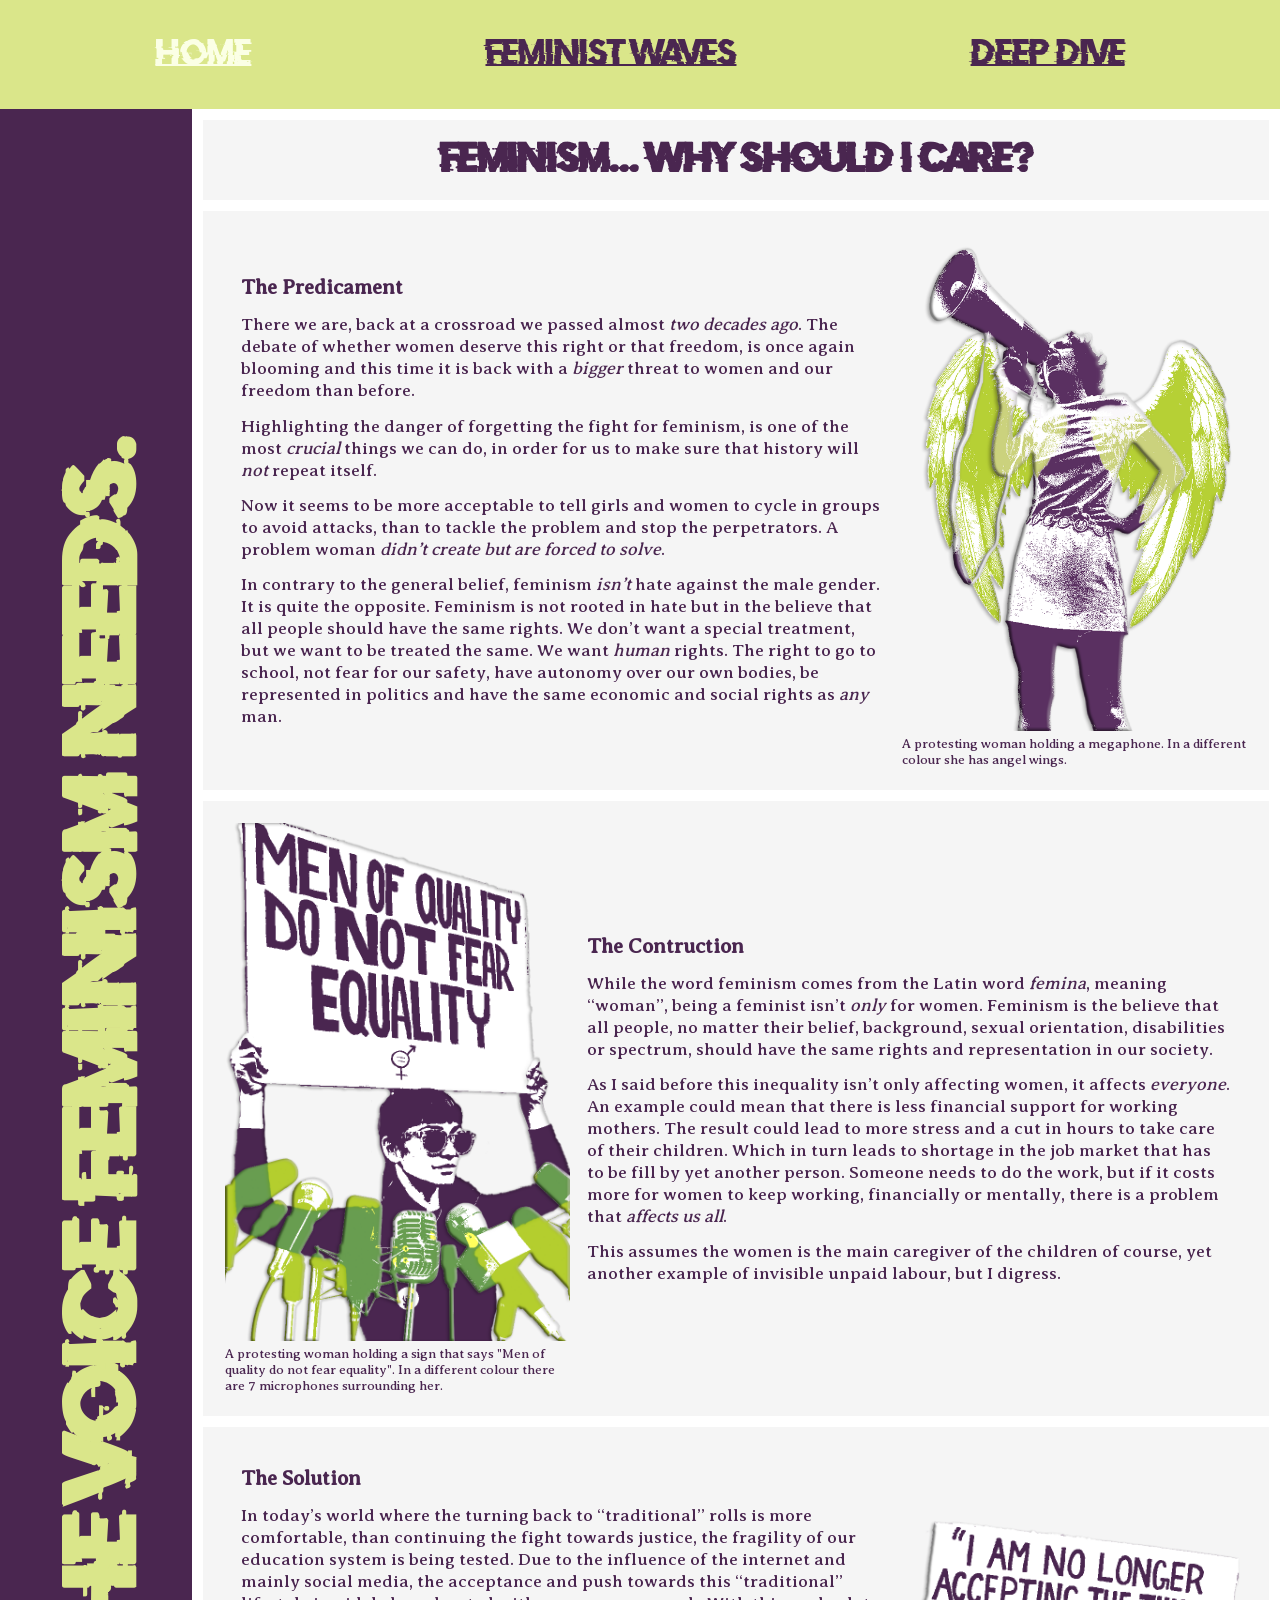
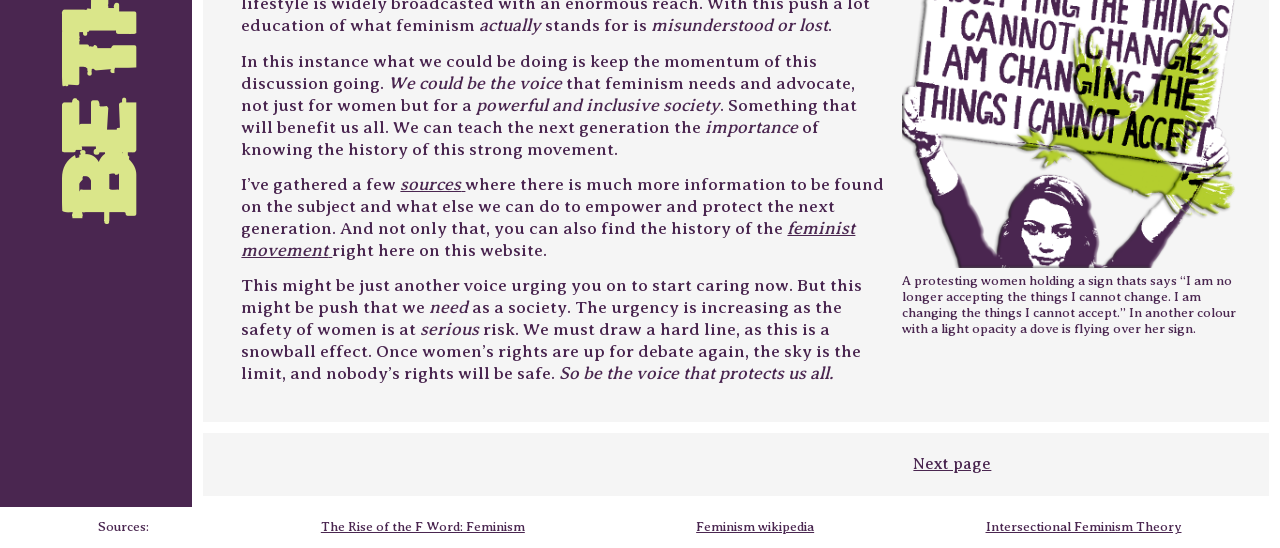
<file: index.html>
<!DOCTYPE html>
<html lang="en">

<head>
    <meta charset="UTF-8">
    <meta name="viewport" content="width=device-width, initial-scale=1.0">

    <title>Feminism... Why Should I care?</title>

    <link rel="stylesheet" href="./css/style.css">

</head>

<body>

    <header>
        <nav>
            <ul>

                <li> <a href='index.html' aria-current='page'> Home </a> </li>

                <li> <a href='FeministWaves.html' target='_blank'> Feminist Waves </a> </li>

                <li> <a href='DeepDive.html' target='_blank'> Deep Dive </a> </li>

            </ul>
        </nav>
    </header>

    <main>

        <div class="leftbanner">
            <h1>

                Be the voice feminism needs.

            </h1>
        </div>

        <ul>

            <li>
                <h2> Feminism... why should I care? </h2>
            </li>

            <li>
                <section>

                    <h3>
                        The Predicament
                    </h3>

                    <p>
                        There we are, back at a crossroad we passed almost <em>two decades ago</em>. The debate of
                        whether
                        women
                        deserve
                        this right or that freedom, is once again blooming and this time it is back with a
                        <em>bigger</em> threat
                        to
                        women and our freedom than before.
                    </p>

                    <p>
                        Highlighting the danger of forgetting the fight for feminism, is one of the most
                        <em>crucial</em> things
                        we
                        can
                        do, in order for us to make sure that history will <em>not</em> repeat itself.
                    </p>

                    <p>
                        Now it seems to be more acceptable to tell girls and women to cycle in groups to avoid attacks,
                        than
                        to
                        tackle the problem and stop the perpetrators. A problem woman <em>didn’t create but are forced
                            to
                            solve</em>.
                    </p>

                    <p>
                        In contrary to the general belief, feminism <em>isn’t</em> hate against the male gender. It is
                        quite
                        the
                        opposite. Feminism is not rooted in hate but in the believe that all people should have the same
                        rights.
                        We don’t want a special treatment, but we want to be treated the same. We want <em>human</em>
                        rights.
                        The right to go to school, not fear for our safety, have autonomy over our own bodies, be
                        represented in
                        politics and have the same economic and social rights as <em>any</em> man.
                    </p>

                </section>

                <figure>
                    <img src="fotos/mic.png" />
                    <figcaption> A protesting woman holding a megaphone. In a different colour she has angel wings.
                    </figcaption>
                </figure>

            </li>

            <li>

                <figure>
                    <img src="fotos/quality.png" />
                    <figcaption> A protesting woman holding a sign that says "Men of quality do not fear equality".
                        In a different colour there are 7 microphones surrounding her.
                    </figcaption>
                </figure>

                <section>

                    <h3>
                        The Contruction
                    </h3>

                    <p>
                        While the word feminism comes from the Latin word <em>femina</em>, meaning “woman”, being a
                        feminist
                        isn’t <em>only</em> for women. Feminism is the believe that all people, no matter their belief,
                        background, sexual
                        orientation, disabilities or spectrum, should have the same rights and representation in our
                        society.
                    </p>

                    <p>
                        As I said before this inequality isn’t only affecting women, it affects <em>everyone</em>.
                        An example could mean that there is less financial support for working mothers. The result could
                        lead to
                        more stress and a cut in hours to take care of their children. Which in turn leads to shortage
                        in
                        the
                        job
                        market that has to be fill by yet another person. Someone needs to do the work, but if it costs
                        more
                        for
                        women to keep working, financially or mentally, there is a problem that <em>affects us all</em>.
                    </p>

                    <p>
                        This
                        assumes
                        the
                        women is the main caregiver of the children of course, yet another example of invisible unpaid
                        labour,
                        but I digress.
                    </p>

                </section>

            </li>

            <li>
                <section>

                    <h3>
                        The Solution
                    </h3>

                    <p>
                        In today’s world where the turning back to “traditional” rolls is more comfortable, than
                        continuing the
                        fight towards justice, the fragility of our education system is being tested.
                        Due to the
                        influence of the internet and mainly social media, the acceptance and push towards this
                        “traditional”
                        lifestyle is widely broadcasted with an enormous reach. With this push a lot education of what
                        feminism
                        <em>actually</em> stands for is <em>misunderstood or lost</em>.
                    </p>

                    <p>
                        In this instance what we could be doing is keep the momentum of this discussion going. <em>We
                            could
                            be
                            the
                            voice</em> that feminism needs and advocate, not just for women but for a <em>powerful and
                            inclusive
                            society</em>. Something that will benefit us all.
                        We
                        can
                        teach the next generation the <em>importance</em> of knowing the history of this strong
                        movement.
                    </p>

                    <p>
                        I’ve gathered a few
                        <a href='DeepDive.html' target='_blank'> <em>sources</em> </a>
                        where there is much more information to be found on the subject and
                        what
                        else we can do to empower and protect the next generation. And not only that, you can also find
                        the
                        history of the
                        <a href='FeministWaves.html' target='_blank'> <em>feminist movement</em> </a>
                        right here on this website.
                    </p>

                    <p>
                        This might be just another voice urging you on to start caring now. But this might be push that
                        we
                        <em>need</em>
                        as a
                        society. The urgency is increasing as the safety of women is at <em>serious</em> risk. We must
                        draw a
                        hard
                        line,
                        as this is a snowball effect. Once women’s rights are up for debate again, the sky is the limit,
                        and
                        nobody’s rights will be safe.
                        <em>So be the voice that protects us all.</em>
                    </p>

                </section>

                <figure> <img src="fotos/change.png" />
                    <figcaption>
                        A protesting women holding a sign thats says “I am no longer accepting the things I cannot
                        change. I am changing the things I cannot accept.” In another colour with a light opacity a dove
                        is flying over her sign.
                    </figcaption>
                </figure>

            </li>

            <li class="next">
                <a href='FeministWaves.html' target='_blank'> Next page </a>
            </li>


        </ul>

    </main>

    <footer>

        Sources:
        <a href='https://blogs.history.qmul.ac.uk/philosophy/2015/11/28/feminism/' target='_blank'>
            The Rise of the F Word: Feminism </a>
        <a href='https://en.wikipedia.org/wiki/Feminism' target='_blank'> Feminism wikipedia</a>
        <a href='https://www.simplypsychology.org/intersectional-feminism.html' target='_blank'>
            Intersectional Feminism Theory </a>

    </footer>

</body>

</html>
</file>
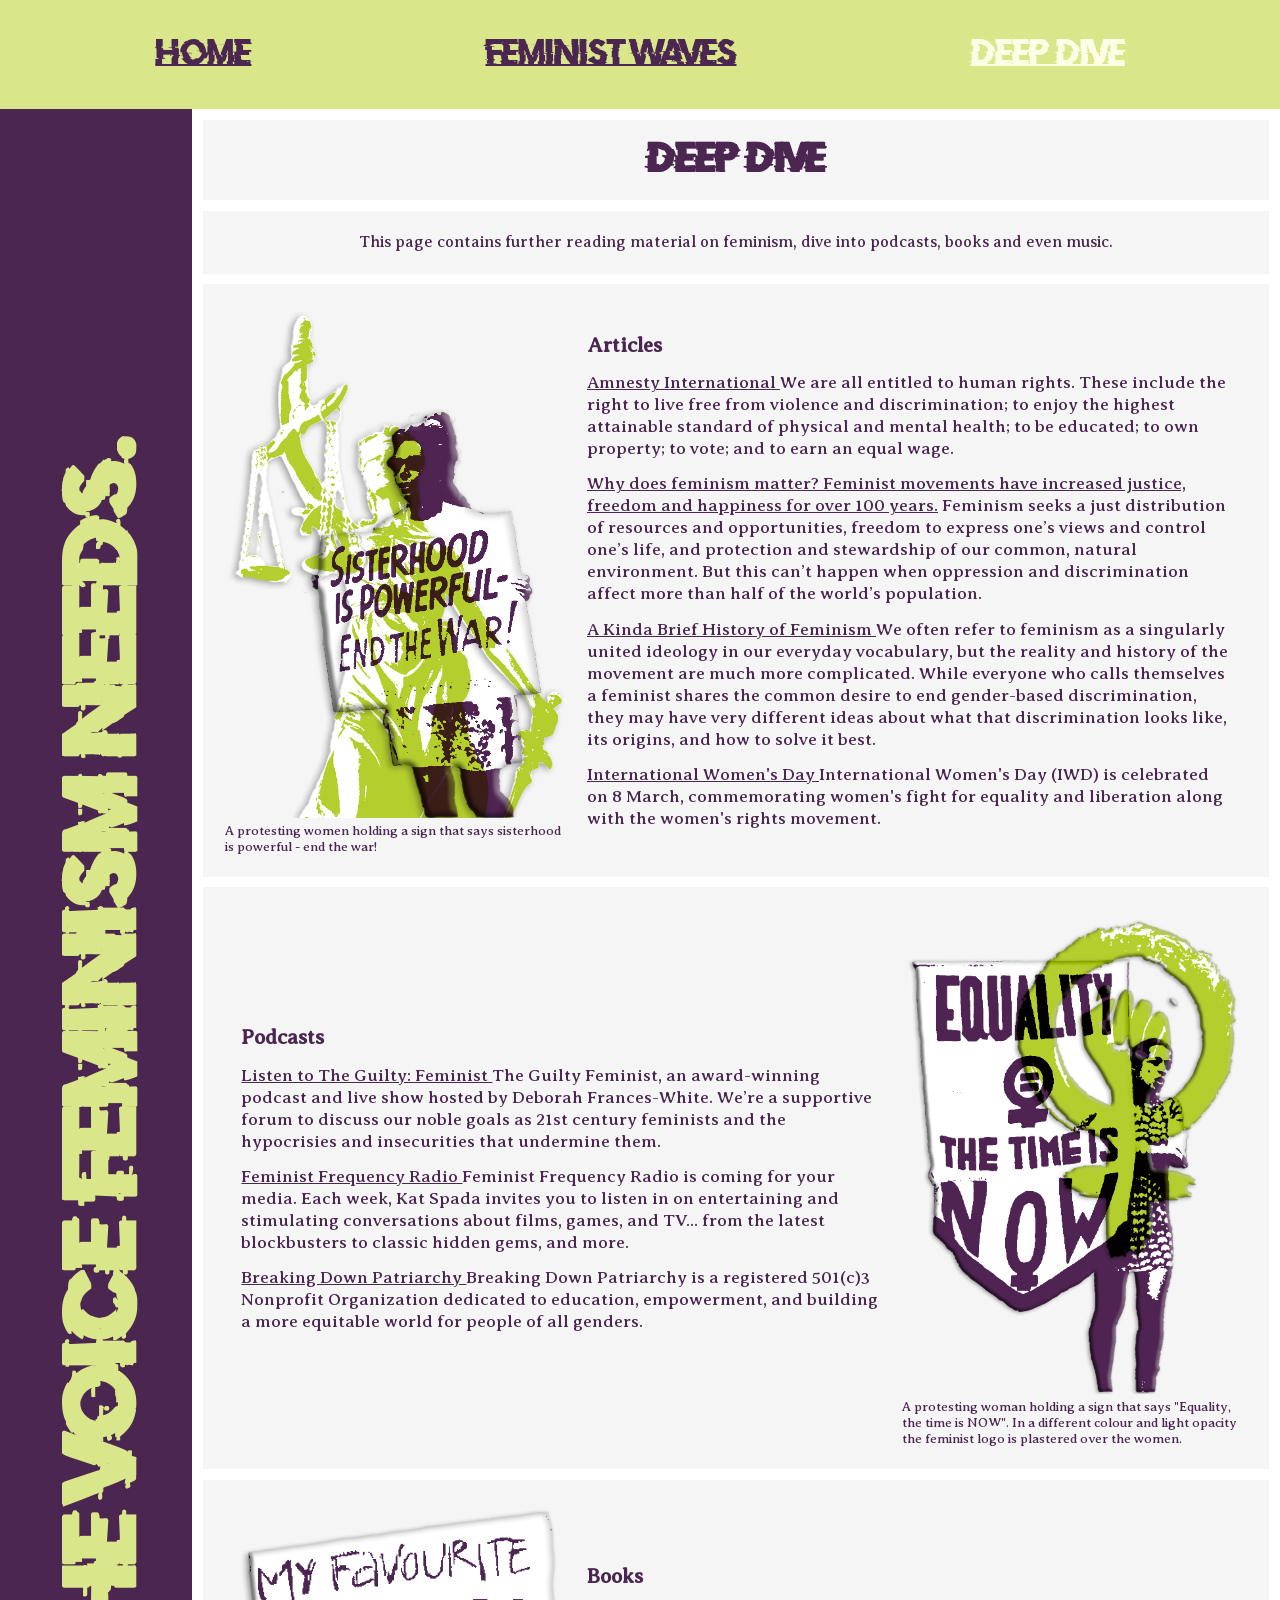
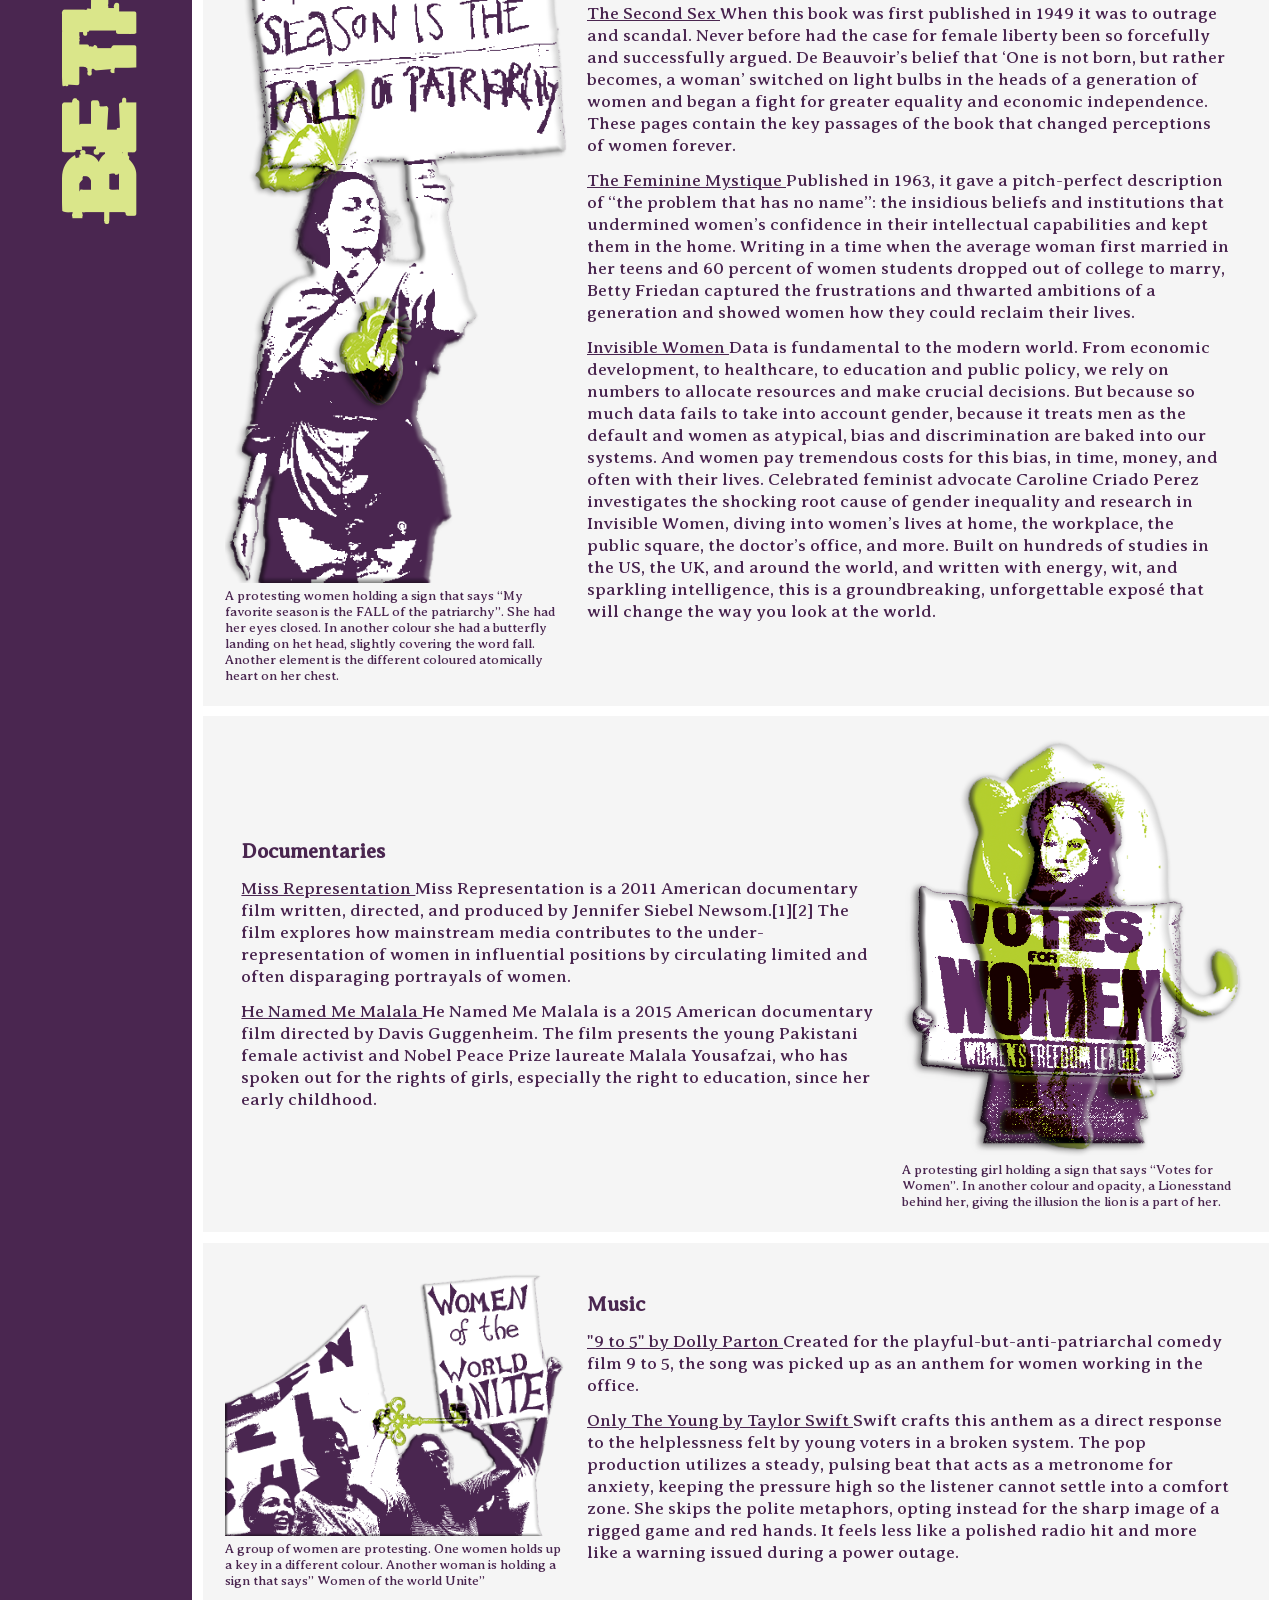
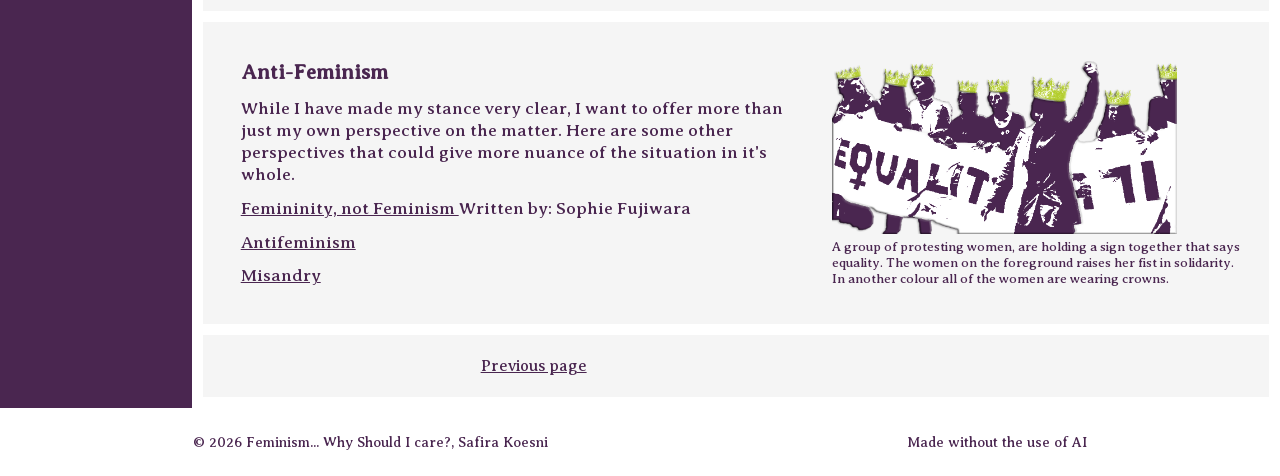
<file: DeepDive.html>
<!DOCTYPE html>
<html lang="en">

<head>
    <meta charset="UTF-8">
    <meta name="viewport" content="width=device-width, initial-scale=1.0">

    <title>Deep Dive</title>

    <link rel="stylesheet" href="./css/style.css">

</head>

<body>

    <header>
        <nav>
            <ul>

                <li> <a href='index.html' target='_blank'> Home </a> </li>

                <li> <a href='FeministWaves.html' target='_blank'> Feminist Waves </a> </li>

                <li> <a href='DeepDive.html' aria-current='page'> Deep Dive </a> </li>

            </ul>
        </nav>
    </header>

    <main>

        <div class="leftbanner">
            <h1>

                Be the voice feminism needs.

            </h1>
        </div>

        <ul>

            <li>
                <h2> Deep Dive </h2>
            </li>

            <li>
                This page contains further reading material on feminism, dive into
                podcasts, books and even music.
            </li>

            <li>

                <figure> <img src="fotos/justita.png" />
                    <figcaption>
                        A protesting women holding a sign that says sisterhood is powerful - end the war!
                    </figcaption>
                </figure>

                <section>

                    <h3>
                        Articles
                    </h3>

                    <p>
                        <a href=' https://www.amnesty.org/en/what-we-do/discrimination/womens-rights/ ' target='_blank'>
                            Amnesty International </a>
                        We are all entitled to human rights. These include the right to live free from violence and
                        discrimination; to enjoy the highest attainable standard of physical and mental health; to be
                        educated; to own property; to vote; and to earn an equal wage.
                    </p>

                    <p>
                        <a href=' https://www.fmus.org/fmus-now/why-does-feminism-matter ' target='_blank'> Why does
                            feminism matter?
                            Feminist movements have increased justice, freedom and happiness for over 100 years.</a>
                        Feminism seeks a just distribution of resources and opportunities, freedom to express one’s
                        views and control one’s life, and protection and stewardship of our common, natural
                        environment. But this can’t happen when oppression and discrimination affect more than half
                        of the world’s population.
                    </p>

                    <p>
                        <a href=' https://www.andrews.edu/life/student-movement/issues/2023-03-16/ideas-a-kinda-brief-history-of-feminism.html '
                            target='_blank'> A Kinda Brief History of Feminism
                        </a>
                        We often refer to feminism as a singularly united ideology in our everyday vocabulary, but
                        the reality and history of the movement are much more complicated. While everyone who calls
                        themselves a feminist shares the common desire to end gender-based discrimination, they may
                        have very different ideas about what that discrimination looks like, its origins, and how to
                        solve it best.
                    </p>

                    <p>
                        <a href=' https://en.wikipedia.org/wiki/International_Women' s_Day ' target=' _blank'>
                            International Women's Day
                        </a>
                        International Women's Day (IWD) is celebrated on 8 March, commemorating women's fight for
                        equality and liberation along with the women's rights movement.
                    </p>

                </section>

            </li>

            <li>

                <section>

                    <h3>
                        Podcasts
                    </h3>

                    <p>
                        <a href=' https://guiltyfeminist.com/episodes/ ' target='_blank'> Listen to The Guilty:
                            Feminist
                        </a>
                        The Guilty Feminist, an award-winning podcast and live show hosted by Deborah
                        Frances-White. We’re a supportive forum to discuss our noble goals as 21st century feminists
                        and the hypocrisies and insecurities that undermine them.
                    </p>

                    <p>
                        <a href=' https://feminist-frequency-radio.simplecast.com/ ' target='_blank'> Feminist
                            Frequency Radio
                        </a>
                        Feminist Frequency Radio is coming for your media. Each week, Kat Spada invites you to
                        listen in on entertaining and stimulating conversations about films, games, and TV... from
                        the latest blockbusters to classic hidden gems, and more.
                    </p>

                    <p>
                        <a href=' https://www.breakingdownpatriarchy.com/podcast/ ' target='_blank'> Breaking Down
                            Patriarchy </a>
                        Breaking Down Patriarchy is a registered 501(c)3 Nonprofit Organization dedicated to
                        education, empowerment, and building a more equitable world for people of all genders.
                    </p>

                </section>

                <figure> <img src="fotos/equality.png" />
                    <figcaption>
                        A protesting woman holding a sign that says "Equality, the time is NOW". In a
                        different colour and light opacity the feminist logo is plastered over the women.
                    </figcaption>
                </figure>

            </li>

            <li>

                <figure> <img src="fotos/fall.png" />
                    <figcaption>
                        A protesting women holding a sign that says “My favorite season is the FALL of the patriarchy”.
                        She had her eyes closed. In another colour she had a butterfly landing on het head, slightly
                        covering the word fall. Another element is the different coloured atomically heart on her chest.
                    </figcaption>
                </figure>

                <section>

                    <h3>
                        Books
                    </h3>

                    <p>
                        <a href=' https://www.penguin.co.uk/books/360348/the-second-sex-by-simone-de-beauvoir/9780099595731 '
                            target='_blank'> The Second Sex
                        </a>
                        When this book was first published in 1949 it was to outrage and scandal. Never before had
                        the case for female liberty been so forcefully and successfully argued. De Beauvoir’s belief
                        that ‘One is not born, but rather becomes, a woman’ switched on light bulbs in the heads of
                        a generation of women and began a fight for greater equality and economic independence.
                        These pages contain the key passages of the book that changed perceptions of women forever.
                    </p>

                    <p>
                        <a href=' https://en.wikipedia.org/wiki/The_Feminine_Mystique ' target='_blank'> The
                            Feminine Mystique
                        </a>
                        Published in 1963, it gave a pitch-perfect description of “the problem that has no name”:
                        the insidious beliefs and institutions that undermined women’s confidence in their
                        intellectual capabilities and kept them in the home. Writing in a time when the average
                        woman first married in her teens and 60 percent of women students dropped out of college to
                        marry, Betty Friedan captured the frustrations and thwarted ambitions of a generation and
                        showed women how they could reclaim their lives.
                    </p>

                    <p>
                        <a href=' https://carolinecriadoperez.com/book/invisible-women/ ' target='_blank'> Invisible
                            Women
                        </a>
                        Data is fundamental to the modern world. From economic development, to healthcare, to
                        education and public policy, we rely on numbers to allocate resources and make crucial
                        decisions. But because so much data fails to take into account gender, because it treats men
                        as the default and women as atypical, bias and discrimination are baked into our systems.
                        And women pay tremendous costs for this bias, in time, money, and often with their lives.

                        Celebrated feminist advocate Caroline Criado Perez investigates the shocking root cause of
                        gender inequality and research in Invisible Women​, diving into women’s lives at home, the
                        workplace, the public square, the doctor’s office, and more. Built on hundreds of studies in
                        the US, the UK, and around the world, and written with energy, wit, and sparkling
                        intelligence, this is a groundbreaking, unforgettable exposé that will change the way you
                        look at the world.
                    </p>

                </section>

            </li>

            <li>
                <section>

                    <h3>
                        Documentaries
                    </h3>

                    <p>
                        <a href=' https://en.wikipedia.org/wiki/Miss_Representation ' target='_blank'> Miss
                            Representation </a>
                        Miss Representation is a 2011 American documentary film written, directed, and produced by
                        Jennifer Siebel Newsom.[1][2] The film explores how mainstream media contributes to the
                        under-representation of women in influential positions by circulating limited and often
                        disparaging portrayals of women.
                    </p>

                    <p>
                        <a href=' https://en.wikipedia.org/wiki/He_Named_Me_Malala ' target='_blank'> He Named Me
                            Malala
                        </a>
                        He Named Me Malala is a 2015 American documentary film directed by Davis Guggenheim. The
                        film presents the young Pakistani female activist and Nobel Peace Prize laureate Malala
                        Yousafzai, who has spoken out for the rights of girls, especially the right to education,
                        since her early childhood.
                    </p>

                </section>

                <figure> <img src="fotos/girl.png" />
                    <figcaption>
                        A protesting girl holding a sign that says “Votes for Women”. In another colour and opacity, a
                        Lionesstand behind her, giving the illusion the lion is a part of her.
                    </figcaption>
                </figure>

            </li>

            <li>

                <figure> <img src="fotos/unite.png" />
                    <figcaption>
                        A group of women are protesting. One women holds up a key in a different colour. Another woman
                        is holding a sign that says” Women of the world Unite”
                    </figcaption>
                </figure>

                <section>

                    <h3>
                        Music
                    </h3>

                    <p>
                        <a href=' https://www.youtube.com/watch?v=UbxUSsFXYo4 ' target='_blank'> "9 to 5" by Dolly
                            Parton </a>
                        Created for the playful-but-anti-patriarchal comedy film 9 to 5, the song was picked up as an
                        anthem for women working in the office.
                    </p>

                    <p>
                        <a href=' https://www.youtube.com/watch?v=GJU-S1t2r1M ' target='_blank'> Only The Young by
                            Taylor Swift </a>
                        Swift crafts this anthem as a direct response to the helplessness felt by young voters in a
                        broken system. The pop production utilizes a steady, pulsing beat that acts as a metronome for
                        anxiety, keeping the pressure high so the listener cannot settle into a comfort zone. She skips
                        the polite metaphors, opting instead for the sharp image of a rigged game and red hands. It
                        feels less like a polished radio hit and more like a warning issued during a power outage.
                    </p>



                </section>

            </li>

            <li>
                <section>

                    <h3>
                        Anti-Feminism
                    </h3>

                    <p>
                        While I have made my stance very clear, I want to offer more than just my own perspective on
                        the matter.
                        Here are some other perspectives that could give more nuance of the situation in it's whole.
                    </p>

                    <p>
                        <a href=' https://stanfordreview.org/femininity-not-feminism/ ' target='_blank'> Femininity,
                            not Feminism
                        </a>
                        Written by: Sophie Fujiwara
                    </p>

                    <p>
                        <a href=' https://en.wikipedia.org/wiki/Antifeminism ' target='_blank'> Antifeminism
                        </a>
                    </p>

                    <p>
                        <a href=' https://en.wikipedia.org/wiki/Misandry ' target='_blank'> Misandry </a>
                    </p>

                </section>

                <figure> <img src="fotos/queens.png" />
                    <figcaption>
                        A group of protesting women, are holding a sign together that says equality. The women on the
                        foreground raises her fist in solidarity. In another colour all of the women are wearing crowns.
                    </figcaption>
                </figure>

            <li class="previous">
                <a href='FeministWaves.html' target='_blank'> Previous page </a>
            </li>

            </li>

        </ul>

    </main>

    <footer>
        <p>
            © 2026 Feminism... Why Should I care?, Safira Koesni
        </p>

        <p>
            Made without the use of AI
        </p>
    </footer>

</body>

</html>
</file>
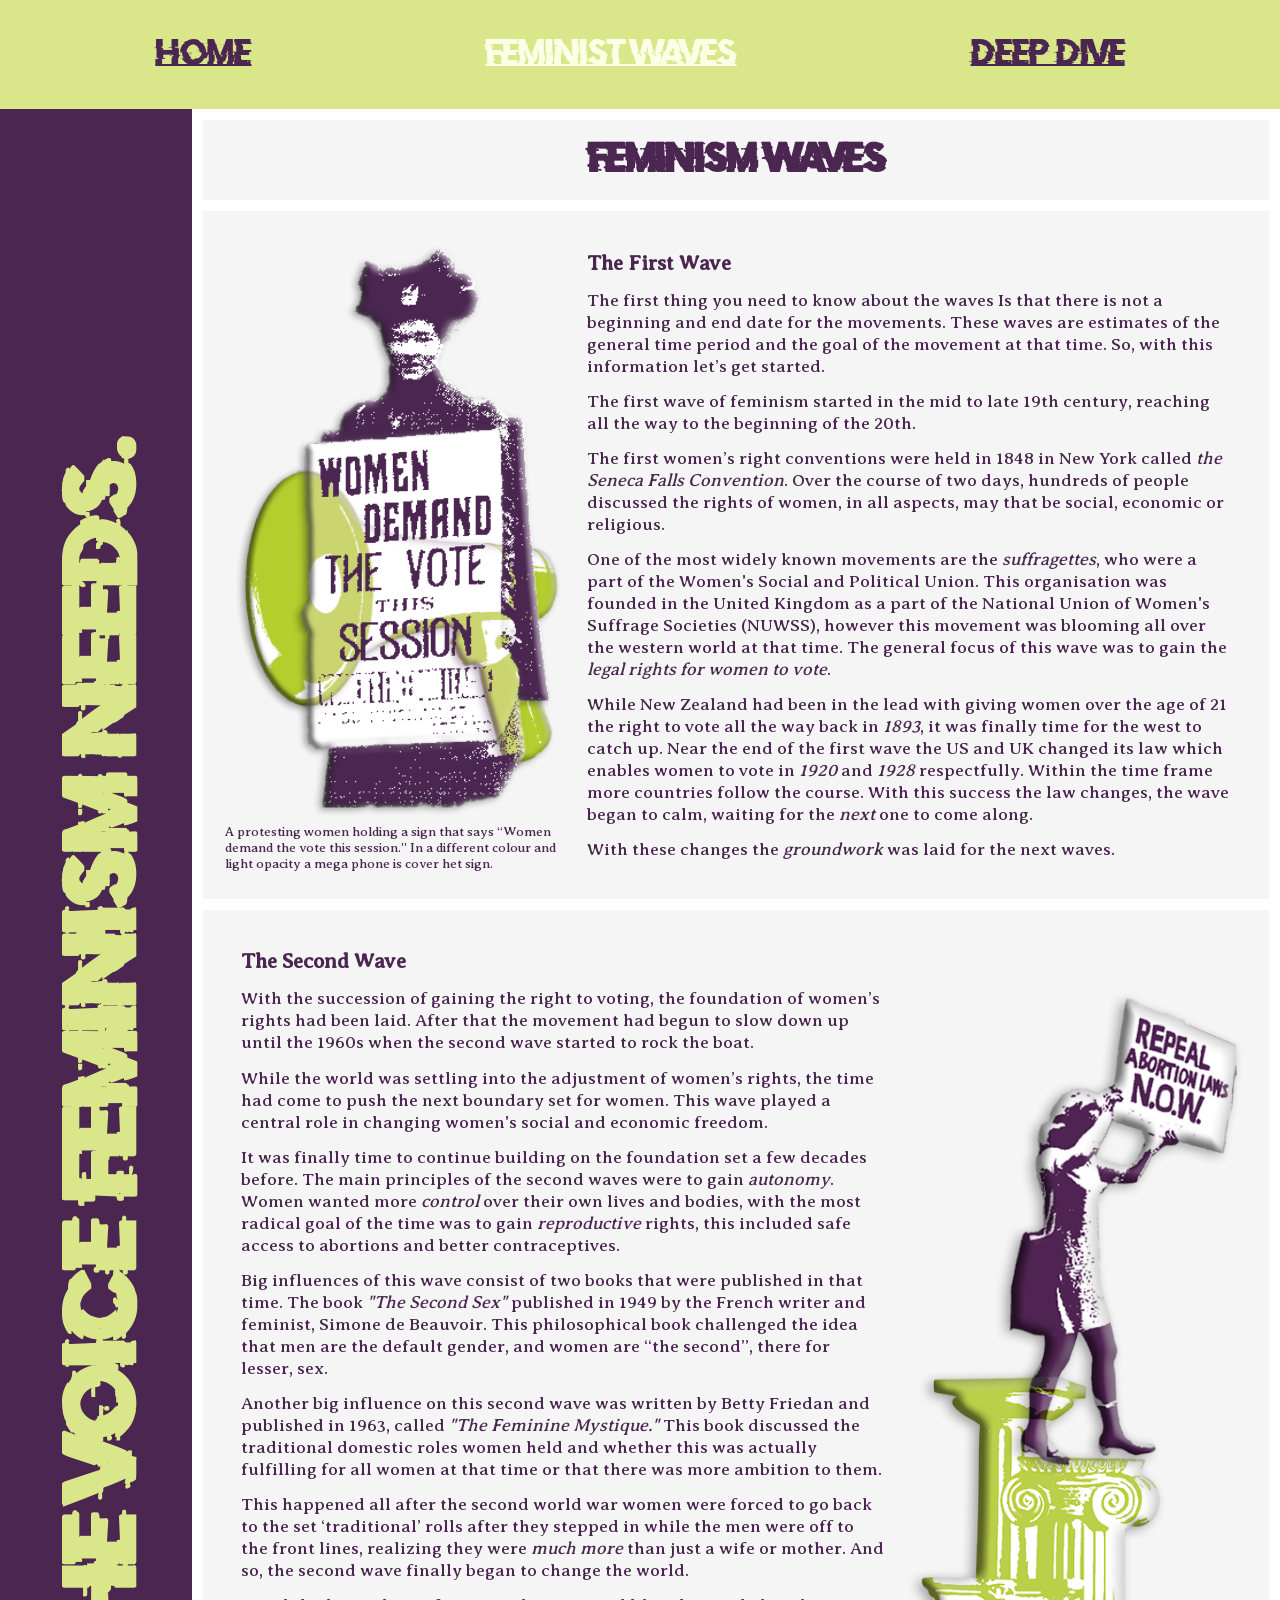
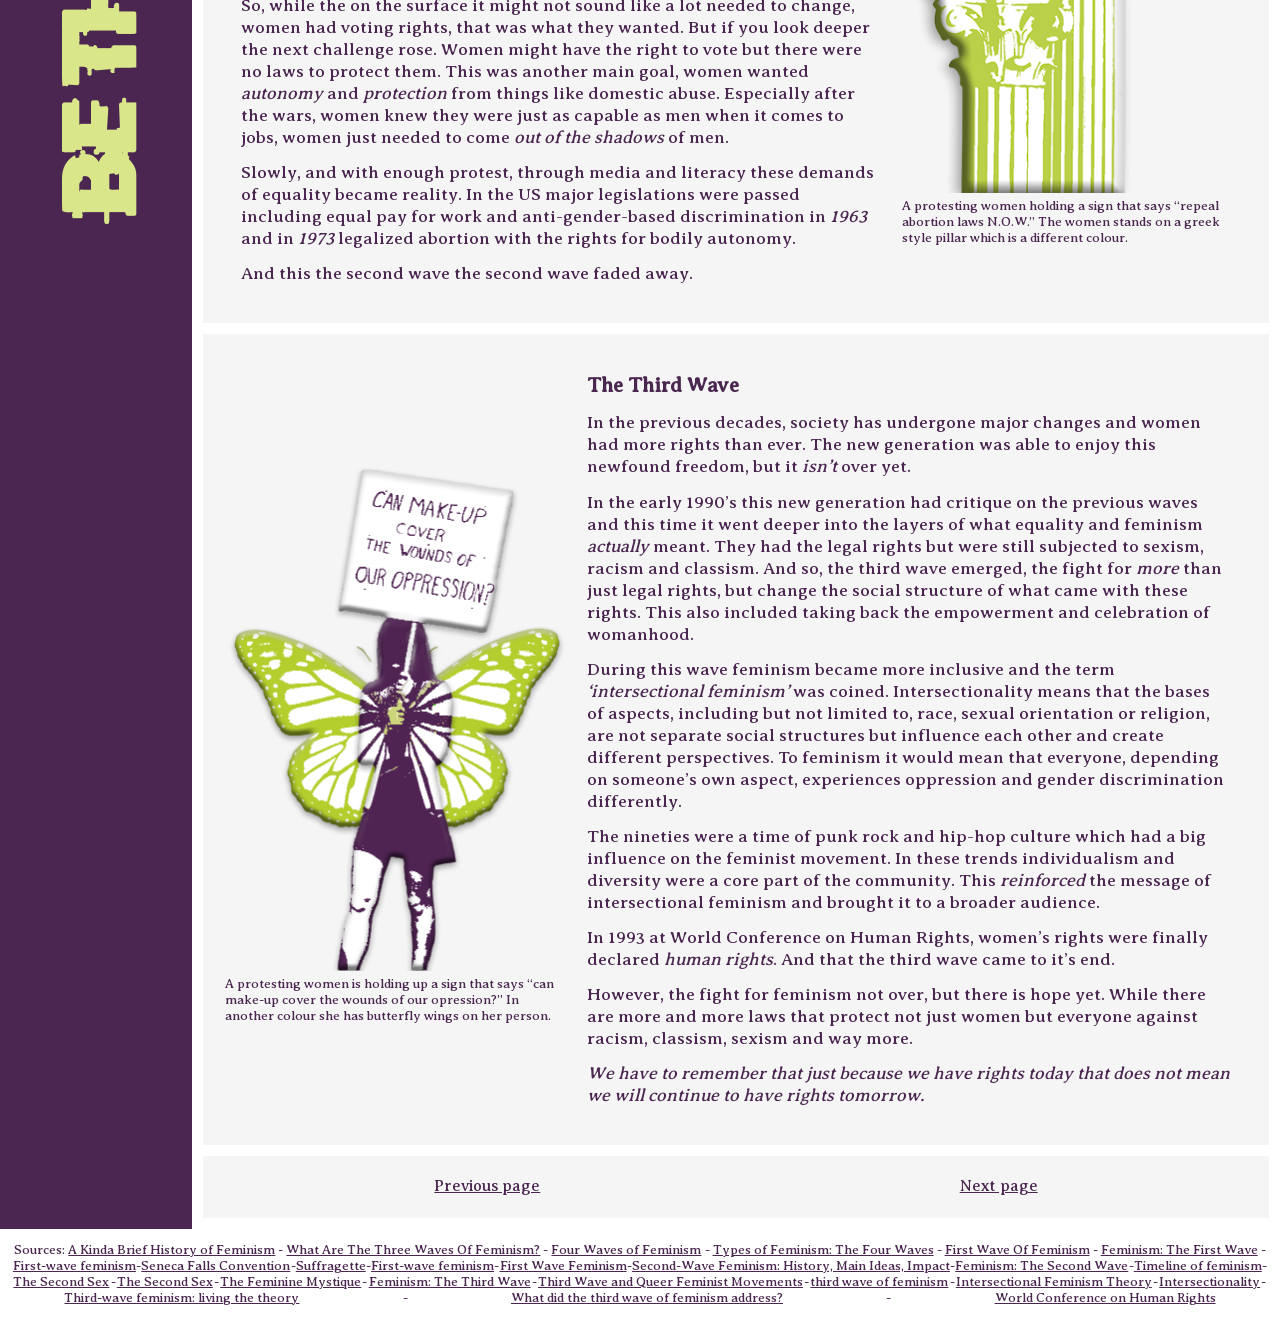
<file: FeministWaves.html>
<!DOCTYPE html>
<html lang="en">

<head>
    <meta charset="UTF-8">
    <meta name="viewport" content="width=device-width, initial-scale=1.0">

    <title>Feminist Waves</title>

    <link rel="stylesheet" href="./css/style.css">

</head>

<body>

    <header>
        <nav>
            <ul>

                <li> <a href='index.html' target='_blank'> Home </a> </li>

                <li> <a href='FeministWaves.html' aria-current='page'> Feminist Waves </a> </li>

                <li> <a href='DeepDive.html' target='_blank'> Deep Dive </a> </li>

            </ul>
        </nav>
    </header>

    <main>

        <div class="leftbanner">
            <h1>

                Be the voice feminism needs.

            </h1>
        </div>

        <ul>

            <li>
                <h2> Feminism Waves </h2>
            </li>

            <li>

                <figure> <img src="fotos/demand.png" />
                    <figcaption>
                        A protesting women holding a sign that says “Women demand the vote this session.” In a different
                        colour and light opacity a mega phone is cover het sign.
                    </figcaption>
                </figure>

                <section>

                    <h3>
                        The First Wave
                    </h3>

                    <p>
                        The first thing you need to know about the waves Is that there is not a beginning and end date
                        for the movements. These waves are estimates of the general time period and the goal of the
                        movement at that time. So, with this information let’s get started.
                    </p>

                    <p>
                        The first wave of feminism started in the mid to late 19th century, reaching all the way to the
                        beginning of the 20th.
                    </p>

                    <p>
                        The first women’s right conventions were held in 1848 in New York called <em>the Seneca Falls
                            Convention</em>. Over the course of two days, hundreds of people discussed the rights of
                        women, in
                        all aspects, may that be social, economic or religious.
                    </p>

                    </em>

                    <p>
                        One of the most widely known movements are the <em>suffragettes</em>, who were a part of the
                        Women's
                        Social and Political Union. This organisation was founded in the United Kingdom as a part of the
                        National Union of Women's Suffrage Societies (NUWSS), however this movement was blooming all
                        over the western world at that time. The general focus of this wave was to gain the <em>legal
                            rights
                            for women to vote</em>.
                    </p>

                    <p>
                        While New Zealand had been in the lead with giving women over the age of 21 the right to vote
                        all the way back in <em>1893</em>, it was finally time for the west to catch up. Near the end of
                        the first wave the US and UK changed its law which enables women to vote in <em>1920</em> and
                        <em>1928</em>
                        respectfully. Within the time frame more countries follow the course. With this success the law
                        changes, the wave began to calm, waiting for the <em>next</em> one to come along.
                    </p>

                    <p>
                        With these changes the <em>groundwork</em> was laid for the next waves.
                    </p>

                </section>

            </li>

            <li>

                <section>

                    <h3>
                        The Second Wave
                    </h3>

                    <p>
                        With the succession of gaining the right to voting, the foundation of women’s rights had been
                        laid. After that the movement had begun to slow down up until the 1960s when the second wave
                        started to rock the boat.
                    </p>

                    <p>
                        While the world was settling into the adjustment of women’s rights, the time had come to push
                        the next boundary set for women. This wave played a central role in changing women's social and
                        economic freedom.
                    </p>

                    <p>
                        It was finally time to continue building on the foundation set a few decades before. The main
                        principles of the second waves were to gain <em>autonomy</em>. Women wanted more
                        <em>control</em> over
                        their own
                        lives and bodies, with the most radical goal of the time was to gain <em>reproductive</em>
                        rights, this
                        included safe access to abortions and better contraceptives.
                    </p>

                    <p>
                        Big influences of this wave consist of two books that were published in that time. The book
                        <em>"The
                            Second Sex"</em> published in 1949 by the French writer and feminist, Simone de Beauvoir.
                        This
                        philosophical book challenged the idea that men are the default gender, and women are “the
                        second”, there for lesser, sex.
                    </p>

                    <p>
                        Another big influence on this second wave was written by Betty Friedan and published in 1963,
                        called <em>"The Feminine Mystique."</em> This book discussed the traditional domestic roles
                        women held and
                        whether this was actually fulfilling for all women at that time or that there was more ambition
                        to them.
                    </p>

                    <p>
                        This happened all after the second world war women were forced to go back to the set
                        ‘traditional’ rolls after they stepped in while the men were off to the front lines, realizing
                        they were <em>much more</em> than just a wife or mother. And so, the second wave finally began
                        to change
                        the world.
                    </p>

                    <p>
                        So, while the on the surface it might not sound like a lot needed to change, women had voting
                        rights, that was what they wanted. But if you look deeper the next challenge rose. Women might
                        have the right to vote but there were no laws to protect them. This was another main goal, women
                        wanted <em>autonomy</em> and <em>protection</em> from things like domestic abuse. Especially
                        after the wars, women knew they were just as capable as men when it comes to jobs, women
                        just needed to come <em>out of the shadows</em> of men.
                    </p>

                    <p>
                        Slowly, and with enough protest, through media and literacy these demands of equality became
                        reality. In the US major legislations were passed including equal pay for work and
                        anti-gender-based
                        discrimination in <em>1963</em> and in <em>1973</em> legalized abortion with the rights for
                        bodily autonomy.
                    </p>

                    <p>
                        And this the second wave the second wave faded away.
                    </p>

                </section>

                <figure> <img src="fotos/abortion.png" />
                    <figcaption>
                        A protesting women holding a sign that says “repeal abortion laws N.O.W.” The women stands on a
                        greek style pillar which is a different colour.
                    </figcaption>
                </figure>

            </li>

            <li>

                <figure> <img src="fotos/opression.png" />
                    <figcaption>
                        A protesting women is holding up a sign that says “can make-up cover the wounds of our
                        opression?” In another colour she has butterfly wings on her person.
                    </figcaption>
                </figure>

                <section>

                    <h3>
                        The Third Wave
                    </h3>

                    <p>
                        In the previous decades, society has undergone major changes and women had more rights than
                        ever. The new generation was able to enjoy this newfound freedom, but it <em>isn’t</em> over
                        yet.
                    </p>

                    <p>
                        In the early 1990’s this new generation had critique on the previous waves and this time it went
                        deeper into the layers of what equality and feminism <em>actually</em> meant. They had the legal
                        rights
                        but were still subjected to sexism, racism and classism. And so, the third wave emerged, the
                        fight for <em>more</em> than just legal rights, but change the social structure of what came
                        with these
                        rights. This also included taking back the empowerment and celebration of womanhood.
                    </p>

                    <p>
                        During this wave feminism became more inclusive and the term <em>‘intersectional feminism’</em>
                        was
                        coined. Intersectionality means that the bases of aspects, including but not limited to, race,
                        sexual orientation or religion, are not separate social structures but influence each other and
                        create different perspectives. To feminism it would mean that everyone, depending on someone’s
                        own aspect, experiences oppression and gender discrimination differently.
                    </p>

                    <p>
                        The nineties were a time of punk rock and hip-hop culture which had a big influence on the
                        feminist movement. In these trends individualism and diversity were a core part of the
                        community. This <em>reinforced</em> the message of intersectional feminism and brought it to a
                        broader
                        audience.
                    </p>

                    <p>
                        In 1993 at World Conference on Human Rights, women’s rights were finally declared <em>human
                            rights</em>.
                        And that the third wave came to it’s end.
                    </p>

                    <p>
                        However, the fight for feminism not over, but there is hope yet. While there are more and more
                        laws that
                        protect not just women but everyone against racism, classism, sexism and way more.
                    </p>

                    <p>
                        <em>We have to remember that just because we have rights today that does not mean we will
                            continue to have rights tomorrow.</em>
                    </p>

                </section>

            </li>

            <li>
                <a href='index.html' target='_blank'> Previous page </a>
                <a href='DeepDive.html' target='_blank'> Next page </a>
            </li>

        </ul>

    </main>

    <footer>

        Sources:

        <!-- general -->

        <a href='https://www.andrews.edu/life/student-movement/issues/2023-03-16/ideas-a-kinda-brief-history-of-feminism.html'
            target='_blank'> A Kinda Brief History of Feminism </a>
        -
        <a href=' https://www.scienceabc.com/humans/what-are-the-three-waves-of-feminism ' target='_blank'> What Are The
            Three Waves Of Feminism? </a>
        -
        <a href=' https://www.simplypsychology.org/four-waves-feminism.html  ' target='_blank'> Four Waves of Feminism
        </a>
        -
        <a href=' https://www.humanrightscareers.com/issues/types-of-feminism-the-four-waves/ ' target='_blank'> Types
            of Feminism: The Four Waves</a>


        <!-- First -->
        -
        <a href=' https://www.simplypsychology.org/summary-first-wave-of-feminism.html ' target='_blank'> First Wave Of
            Feminism </a>
        -
        <a href=' https://www.womenshistory.org/exhibits/feminism-first-wave-0 ' target='_blank'> Feminism: The First
            Wave </a>
        -
        <a href=' https://en.wikipedia.org/wiki/First-wave_feminism' target='_blank'> First-wave feminism
        </a>
        -
        <a href=' https://en.wikipedia.org/wiki/Seneca_Falls_Convention ' target='_blank'> Seneca Falls Convention </a>
        -
        <a href=' https://en.wikipedia.org/wiki/Suffragette ' target='_blank'> Suffragette </a>
        -
        <a href=' https://www.ebsco.com/research-starters/womens-studies-and-feminism/first-wave-feminism '
            target='_blank'> First-wave feminism </a>
        -
        <a href=' https://openpress.digital.conncoll.edu/feministtheory/chapter/first-wave-feminism/ ' target='_blank'>
            First Wave Feminism </a>


        <!-- Second -->
        -
        <a href=' https://www.humanrightscareers.com/issues/second-wave-feminism-history-main-ideas-impact/ '
            target='_blank'> Second-Wave Feminism: History, Main Ideas, Impact </a>
        -
        <a href=' https://www.womenshistory.org/exhibits/feminism-second-wave ' target='_blank'> Feminism: The Second
            Wave </a>
        -
        <a href=' https://en.wikipedia.org/wiki/Timeline_of_feminism ' target='_blank'> Timeline of feminism
        </a>
        -
        <a href=' https://en.wikipedia.org/wiki/The_Second_Sex ' target='_blank'> The Second Sex
        </a>
        -
        <a href=' https://www.supersummary.com/the-second-sex/summary/ ' target='_blank'> The Second Sex
        </a>
        -
        <a href=' https://www.britannica.com/topic/The-Feminine-Mystique ' target='_blank'> The Feminine Mystique </a>


        <!-- Third -->
        -
        <a href=' https://www.womenshistory.org/exhibits/feminism-third-wave ' target='_blank'> Feminism: The Third Wave
        </a>
        -
        <a href=' https://openbooks.library.umass.edu/introwgss/chapter/third-wave-and-queer-feminist-movements/ '
            target='_blank'> Third Wave and Queer Feminist Movements
        </a>
        -
        <a href=' https://www.britannica.com/topic/third-wave-of-feminism ' target='_blank'> third wave of feminism
        </a>
        -
        <a href=' https://www.simplypsychology.org/intersectional-feminism.html ' target='_blank'> Intersectional
            Feminism Theory
        </a>
        -
        <a href=' https://en.wikipedia.org/wiki/Intersectionality ' target='_blank'> Intersectionality
        </a>
        -
        <a href=' https://sociology.institute/introduction-to-sociology/postmodern-third-wave-feminism-diversity-difference/#third-wave-feminism-living-the-theory '
            target='_blank'> Third-wave feminism: living the theory </a>
        -
        <a href=' https://www.restonyc.com/what-did-the-third-wave-of-feminism-address/  ' target='_blank'> What did the
            third wave of feminism address?
        </a>
        -
        <a href=' https://en.wikipedia.org/wiki/World_Conference_on_Human_Rights' target='_blank'> World Conference on
            Human Rights
        </a>

    </footer>

</body>

</html>
</file>
<file: css/style.css>
* {
    margin: 0%;
    padding: 0%;
}

@font-face {
    font-family: averia;
    src: url(../fonts/AveriaSerifLibre-Regular.ttf);
}

@font-face {
    font-family: doctor;
    src: url(../fonts/DoctorGlitch.otf);
}

body {
    background-color: white;
    font-family: averia;
    color: #4a2650;
}

nav>ul {
    display: flex;
    align-items: center;
    justify-content: space-around;
    list-style: none;

    font-family: doctor;
    background-color: #dae68a;
    padding: 3%;

    font-style: normal;
    color: #4a2650;
    font-size: 175%;
    margin: 0;

    border: #4a2650;
}

nav>li {
    font-family: doctor;
    background-color: #dae68a;
    padding: 3%;

    font-style: normal;
    color: #4a2650;
    font-size: 175%;
    margin: 0;
}

nav>ul :hover {
    background-color: #c3d165;
    transform: scale(1.3);
}

nav>ul :active {
    background: #b4ce2e;
    color: #f5f5f5;
}

nav a[aria-current="page"] {
    color: #fbffe5;
}

main {
    display: flex;
}

.leftbanner {
    width: 12em;
    flex-shrink: 0;
    background-color: #4a2650;
}

section {
    padding: 1%;
}

main>ul>li {
    display: flex;
    align-items: center;
    justify-content: space-around;
    list-style: none;

    font-family: averia;
    background-color: #f5f5f5;
    padding: 2%;
    margin: 1%;
}

p {
    padding: 1%;
    font-size: 110%;
}

h1 {
    font-family: doctor;
    color: #dae68a;
    font-size: 5em;
    rotate: 270deg;
    position: absolute;
    top: 13.5em;
    left: -7.35em;
}

h2 {
    font-family: doctor;
    font-size: 200%;
    color: #4a2650;

    display: flex;
    align-items: center;
    justify-content: space-around;
}

h3 {
    font-size: 130%;
    padding: 1%;
}

img {
    width: 27vw;
    /* height: 50vh; */
}

figcaption {
    justify-content: center;
    font-size: small;
}

.next {
    justify-content: end;
}

.next a {
    margin-right: 16em;
}

.previous {
    justify-content: start;
}

.previous a {
    margin-left: 16em;
}

footer {
    display: flex;
    align-items: center;
    justify-content: space-around;
    flex-wrap: wrap;
    font-size: small;
    padding: 1%;
}

a {
    color: #4a2650;
}

a:hover {
    background-color: #dae68a;
    transform: scale(1);
}

a:active {
    background: #dae68a;
}
</file>
